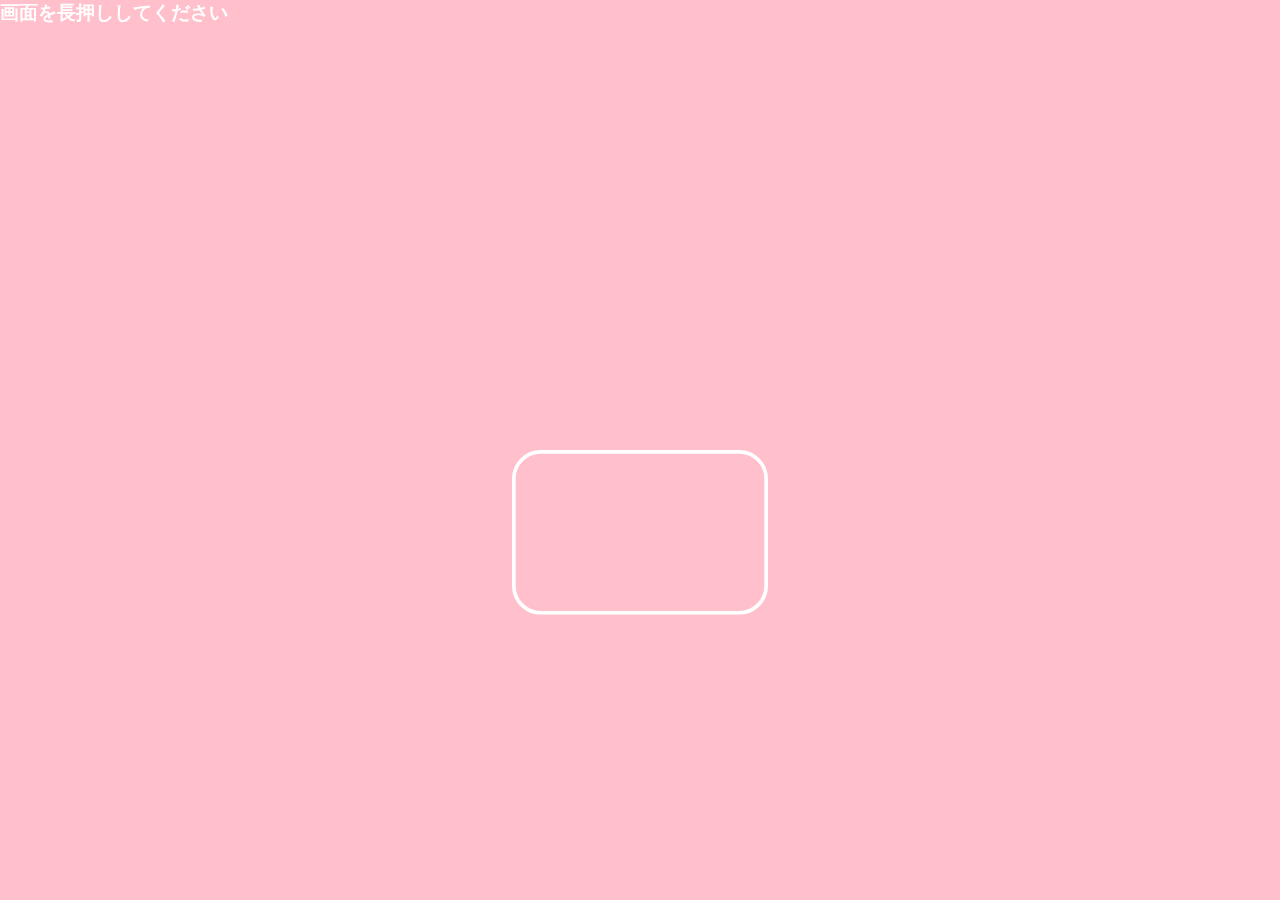
<file: index.html>
<!DOCTYPE html>
<html lang = "ja">
    <head>
    <!-- Global site tag (gtag.js) - Google Analytics -->
    <script async src="https://www.googletagmanager.com/gtag/js?id=UA-133729701-3"></script>
    <script>
        window.dataLayer = window.dataLayer || [];

        function gtag() {
            dataLayer.push(arguments);
        }
        gtag('js', new Date());

        gtag('config', 'UA-133729701-3');
    </script>
    <meta charset="utf-8">
    <link rel="stylesheet" href="style.css">
    <title>ゆうきのカラーツール</title>
</head>

<body>
    <h3 id="setumei">画面を長押ししてください</h3>
    <canvas id="canvas" width="1000" height="1000"></canvas>
    <svg id="start" data-name="レイヤー 1" xmlns="http://www.w3.org/2000/svg" viewBox="0 0 694.58 446.65">
        <rect class="cls-1" x="5" y="5" width="684.58" height="436.65" rx="73.47" />
        <!--        <path id="start1" class="cls-2" d="M272.2,520.05c0,6.4,2.1,8,13.4,8h41.1c9.91,0,11.51-2.8,12.71-15.5a19.79,19.79,0,0,0,6.6,2.6c-1.6,14.8-4.51,19.2-19.31,19.2H286.2c-15.9,0-20.8-2.7-20.8-14.4v-45.6a100.15,100.15,0,0,1-7.9,6.4,22.87,22.87,0,0,0-5-4.8,101,101,0,0,0,30.3-33.61l8.9,1.5c-.2.7-.9,1.2-2.2,1.31-.8,1.39-1.7,2.79-2.7,4.29h26.5l1.1-.4,5.3,3.31a2.45,2.45,0,0,1-1.6.8,102.5,102.5,0,0,1-9.2,14.5h29.21v36.6H331.3v-4.7H272.2Zm0-46.2v19.5h25.2v-19.5Zm28.7-6.2a69.87,69.87,0,0,0,8.1-12.2H282.6a153.35,153.35,0,0,1-10.2,12.2Zm30.4,25.7v-19.5H304.2v19.5Z" transform="translate(-152.71 -276.68)" />-->
        <path id="start1" class="cls-2" d="" transform="translate(-152.71 -276.68)" />
        <!--        <path id="start2" class="cls-2" d="M441.71,485.45a1.52,1.52,0,0,1-.6.2,2.48,2.48,0,0,1-1.5-.6c-7.61,2.5-18.71,6.6-27,10.2q.3,3.45.3,7.8c0,3.2-.1,6.8-.3,10.7l-7.3.4c.3-3.6.5-8.2.5-12.1,0-1.5,0-2.9-.1-4-11.3,5.5-20.5,12.2-20.5,18.2,0,5.8,6.9,8.6,20.7,8.6,9.7,0,18.7-.2,25.1-1l.1,6.7c-5.9.6-14.9.8-25.2.8-19.2,0-27.7-4.6-27.7-14.8,0-8.8,11.6-17.3,26.6-24.8-.6-6.3-3.4-9.4-7.4-9.4-7.3,0-14.9,4.1-23.9,14.1-2.8,3.1-6.7,7-11,10.9l-4.9-4.9c10-8.8,19.4-17.2,25.2-36.9l-5.6.1H360.5v-6.5c6.1.1,13.2.1,17.3.1l6.8-.1a130,130,0,0,0,2.7-14.31l9.8,1.2c-.2,1-1,1.61-2.5,1.81-.7,4-1.6,7.5-2.5,11.1a136.85,136.85,0,0,0,34.4-5.8l1.2,6.7c-12.5,3.9-27.6,5.3-37.5,5.6-2.4,7.5-4.9,13.5-7.2,16.9h.1c4.4-3.9,11-6.5,16.1-6.5,6.8,0,11.1,4.9,12.4,13,8.4-3.8,19-7.9,27-11Z" transform="translate(-152.71 -276.68)" />-->
        <path id="start2" class="cls-2" d="" transform="translate(-152.71 -276.68)" />
        <!--        <path id="start3" class="cls-2" d="M457,470.85c6.5,2.5,14.6,6.9,18.7,10.3l-3.8,5.6c-4-3.4-12-8-18.5-10.8Zm-.9,58.9a307.78,307.78,0,0,0,17.4-33l5.2,4.2a329.52,329.52,0,0,1-15.9,31.1,2.18,2.18,0,0,1,.5,1.4,2.66,2.66,0,0,1-.3,1.2Zm6.3-86.21c6.4,2.8,14.3,7.41,18.2,11l-3.9,5.5c-3.8-3.7-11.6-8.6-18.1-11.61Zm84,53.11H518c5,15.9,14.91,27.7,29.61,33.1a26.53,26.53,0,0,0-4.7,5.9c-15.61-6.7-25.81-19.9-31.31-37.9-2.9,14.5-10.7,27.9-30.7,38a27.12,27.12,0,0,0-5.2-4.9c18.9-9.2,26.3-21.2,29.2-34.2H480.3v-6.4H506a113.82,113.82,0,0,0,.6-13.1v-11.4h-20v-6.4h20V442.74l8.7.6c-.1.7-.7,1.2-2,1.4v14.61h23.61v30.9h9.5Zm-33.11-30.9v11.5a112.09,112.09,0,0,1-.6,13h17.6v-24.5Z" transform="translate(-152.71 -276.68)" />-->
        <path id="start3" class="cls-2" d="" transform="translate(-152.71 -276.68)" />
        <!--        <path id="start4" class="cls-2" d="M623,447c-.2.9-1.3,1.31-2.6,1.5A187.88,187.88,0,0,1,616.3,468c17.5,3.3,27.21,16,27.21,31.4,0,17.8-13.51,29.2-38.81,32.8-1-2.1-2.1-4.3-3.2-6.1,22.1-2.9,34.71-11.9,34.71-26.5,0-12.1-7.71-22.3-21.91-25-4.7,15.4-11.1,27.3-18.1,35.6a35.59,35.59,0,0,0,4.6,4.9l-5.1,4.9a51.92,51.92,0,0,1-4.3-4.9c-6.5,6.2-13.6,9.3-20.3,9.3-8.8,0-14.2-7.5-14.2-18.4,0-13.6,7.5-24.1,17.6-30.7-1.9-7.6-3.5-15.9-4.9-24.9l9.6-.2a2.51,2.51,0,0,1-2.1,2.2c1,6.9,2.1,13.6,3.5,19.8,11-5.5,21.6-5.5,26.1-5.5a18.48,18.48,0,0,1,2.4.1,200.14,200.14,0,0,0,4-21.91Zm-35.4,62.71c-4.5-7.3-8.2-16.6-11.2-27.7-6.3,4.4-12.9,12.3-12.9,23.4,0,7.1,2.7,12.2,8.1,12.2C577.8,517.65,583.1,514.05,587.6,509.75Zm4.5-5.5c6-7.3,11.2-17.5,15.2-31-1.1-.1-2.4-.1-3.5-.1a45.9,45.9,0,0,0-21.7,5.4C584.7,488.55,587.9,497.45,592.1,504.25Z" transform="translate(-152.71 -276.68)" />-->
        <!--
       <path id="start4" class="cls-2" d="" transform="translate(-152.71 -276.68)" />
        <path id="start5" class="cls-2" d="M687.6,486.55c6.6-3.4,16.9-5.8,24.8-5.8,15.9,0,25.91,9.3,25.91,24,0,18.1-15.91,28.1-36,28.1-13,0-21.9-5.2-21.9-14,0-7.4,7.3-13.4,16.4-13.4,11.3,0,18.9,9,20.4,18.1,8-3,13.8-9.4,13.8-18.7,0-10.8-8-17.7-20.6-17.7-15,0-29.7,6.7-36.3,13.1-3,2.8-6.9,7-9.6,10.1l-5.1-5.1c9-9.4,37.6-36.7,51.2-49.4-5.8.8-25.8,1.6-37.2,2a3.31,3.31,0,0,1-2.1,1.5l-.8-8.5c13.5-.1,39.3-1.1,46.6-2.2l1.5-.71,5.3,6.51a4.83,4.83,0,0,1-2.4.9c-7.1,5.8-26.1,23.6-33.9,31.1Zm13.8,40a43.73,43.73,0,0,0,9.1-1c-1.1-7.7-6.8-14.2-14.2-14.2-5.2,0-9.8,2.8-9.8,7.4C686.5,524.85,694.8,526.55,701.4,526.55Z" transform="translate(-152.71 -276.68)" />
        
-->
        <path id="start4" class="cls-2" d="" transform="translate(-152.71 -276.68)" />
        <path id="start5" class="cls-2" d="" transform="translate(-152.71 -276.68)" />
    </svg>

    <script src="https://ajax.googleapis.com/ajax/libs/jquery/3.3.1/jquery.min.js"></script>
    <script src="main.js"></script>
</body>
</html>
</file>
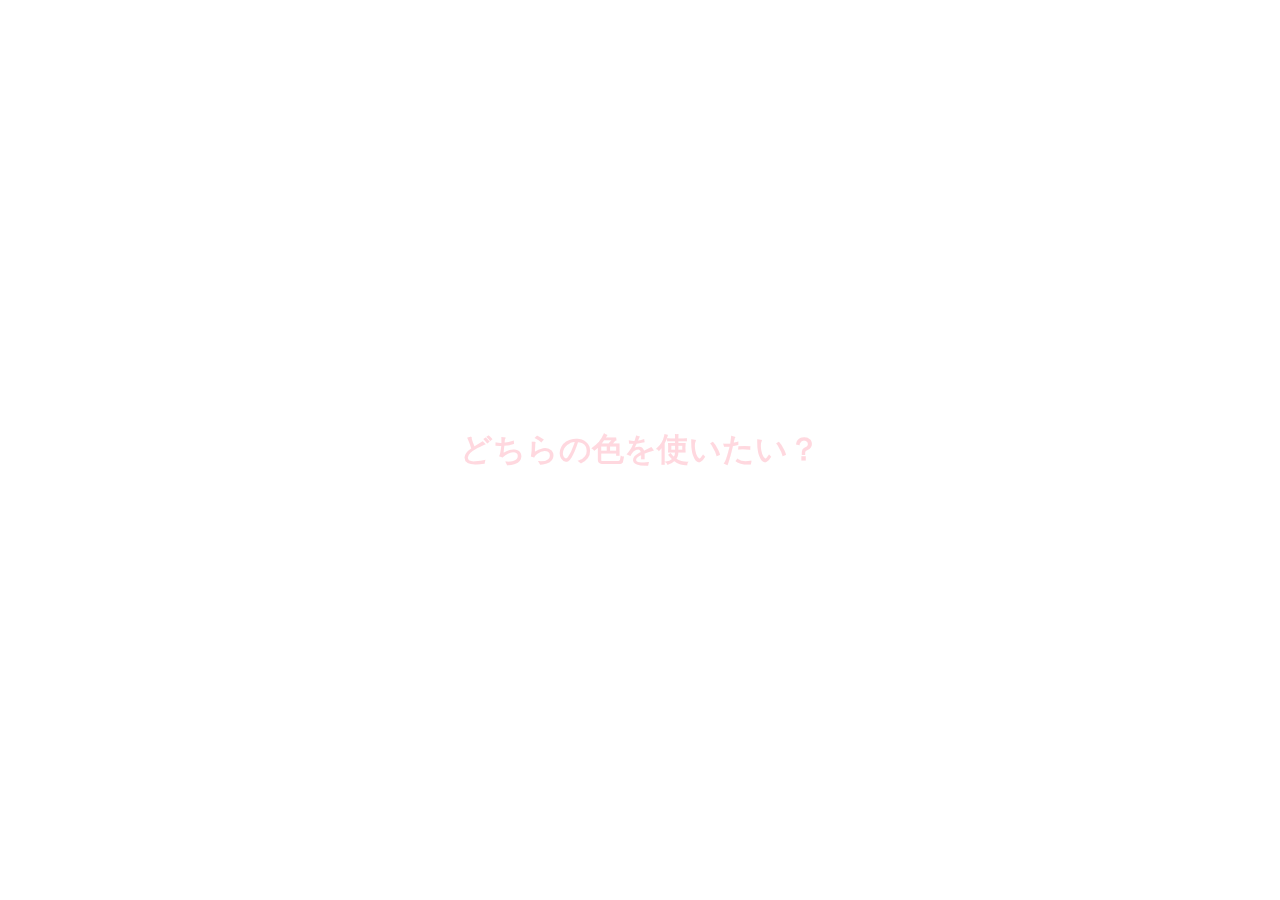
<file: next1.html>
<!DOCTYPE html>
<html lang="ja">

<head>
    <!-- Global site tag (gtag.js) - Google Analytics -->
    <script async src="https://www.googletagmanager.com/gtag/js?id=UA-133729701-3"></script>
    <script>
        window.dataLayer = window.dataLayer || [];

        function gtag() {
            dataLayer.push(arguments);
        }
        gtag('js', new Date());

        gtag('config', 'UA-133729701-3');
    </script>
    <meta charset=utf-8>
    <link rel="stylesheet" href="styleNext1.css">
</head>

<body>
    <canvas id="canvas" width="1000" height="1000"></canvas>
    <svg id="svgBright" data-name="レイヤー 1" xmlns="http://www.w3.org/2000/svg" viewBox="0 0 784.48 310.5">
        <path d="M211,446.24c21.6,5.1,47.1,23.1,47.1,57.6,0,20.4-7.8,34.8-18.3,45-15.3,15-39.9,21.6-74.41,21.6a403.31,403.31,0,0,1-42.3-2.4V343.34a247.87,247.87,0,0,1,49.2-4.8c28.2,0,46.81,5.4,60.31,16.8,10.8,9.3,17.1,22.5,17.1,39.6,0,22.5-15.3,42-38.7,50.4Zm-36.31-8.4c30.3,0,49.81-17.4,49.81-40.8v-.3c0-27-19.81-38.7-51-38.7-13.2,0-21,.9-25.5,2.1v77.7ZM148,549.14c5.7,1.2,13.8,1.5,24.3,1.5,31.5,0,59.71-12.3,59.71-46.8,0-34.2-29.71-46.8-60-46.8H148Z" transform="translate(-123.07 -328.64)" />
        <path d="M370.87,426.14a75.17,75.17,0,0,0-9-.6c-27,0-40.8,26.7-40.8,54.3v88.8h-24.9V454c0-17.4-.3-33.3-1.2-48.9h21.9l1.2,31.5h.9c7.2-20.4,24.3-35.1,44.4-35.1,2.7,0,4.8.6,7.5.9Z" transform="translate(-123.07 -328.64)" />
        <path d="M412.27,376.34c-9.6,0-16.2-7.5-16.2-17.1,0-9.3,6.9-16.8,16.5-16.8,9.9,0,16.2,7.5,16.2,16.8C428.77,369.74,421.87,376.34,412.27,376.34Zm12.6,192.3H400V405.14h24.9Z" transform="translate(-123.07 -328.64)" />
        <path d="M607.27,404.84c-.9,11.7-1.5,24.9-1.5,45v95.4c0,28.5-.6,93.9-78,93.9-18.6,0-39-4.5-51.3-12.9l6.6-19.5A90,90,0,0,0,529,619c30,0,51.91-15.9,51.91-59.1v-19.5h-.61c-8.39,15.3-25.8,27.9-50.7,27.9-39,0-66.9-34.5-66.9-80.4,0-56.7,35.4-86.7,70.8-86.7,27.91,0,42.61,15,49.5,28.2h.61l1.19-24.6Zm-26.7,63c0-28.5-20.7-46.5-43.51-46.5-28.8,0-48.9,25.5-48.9,65.1,0,34.8,16.8,62.1,48.6,62.1,18.6,0,43.81-14.1,43.81-48Z" transform="translate(-123.07 -328.64)" />
        <path d="M785.76,568.64h-24.9V472c0-26.7-9.6-49.8-37.8-49.8-19.2,0-43.2,15.9-43.2,45.9v100.5H655v-240h24.9v101.7h.6c10.8-18,30.6-29.1,50.7-29.1s54.6,12.3,54.6,67.8Z" transform="translate(-123.07 -328.64)" />
        <path d="M840.66,375.44l24.6-8.4v38.1h42.3v19.5h-42.3v94.5c0,20.7,6.3,32.1,22.2,32.1,7.5,0,12.6-.9,16.8-2.4l1.5,19.2c-5.4,2.4-13.8,3.9-24.3,3.9-39.6,0-40.8-36-40.8-53.4v-93.9h-25.2v-19.5h25.2Z" transform="translate(-123.07 -328.64)" />
    </svg>
    <svg id="svgDark" data-name="レイヤー 1" xmlns="http://www.w3.org/2000/svg" viewBox="0 0 598.5 243.6">
        <path d="M211.6,316.81a362.87,362.87,0,0,1,57.6-4.8c91.8,0,118.2,54.3,118.2,110.4,0,36.3-9.6,67.2-31.2,89.7-20.1,20.7-53.4,32.1-95.1,32.1-18.9,0-35.1-.6-49.5-2.4Zm24.9,205.8c7.5,1.2,18.3,1.5,29.1,1.5,61.8,0,95.7-35.1,95.7-100.5,0-59.4-31.8-91.5-91.2-91.5a179,179,0,0,0-33.6,3Z" transform="translate(-211.6 -302.41)" />
        <path d="M531.4,503.41c0,13.5.3,27.6,2.4,39H511l-2.4-21h-.9c-8.4,12.9-25.2,24.6-48.3,24.6-31.2,0-47.7-22.8-47.7-46.5,0-39.3,34.2-60.6,94.8-60.3,0-13.8,0-45-37.2-45-14.1,0-28.8,3.9-39.9,11.7l-6-17.1c13.2-8.7,31.5-13.8,49.8-13.8,46.2,0,58.2,32.7,58.2,65.1Zm-24.6-45.9c-30.9,0-69.6,4.5-69.6,39,0,21,13.2,30.3,28.2,30.3,24.3,0,41.4-18.6,41.4-38.4Z" transform="translate(-211.6 -302.41)" />
        <path d="M654.1,399.91a75.17,75.17,0,0,0-9-.6c-27,0-40.8,26.7-40.8,54.3v88.8H579.4V427.81c0-17.4-.31-33.3-1.2-48.9h21.9l1.19,31.5h.91c7.2-20.4,24.3-35.1,44.4-35.1,2.7,0,4.8.6,7.5.9Z" transform="translate(-211.6 -302.41)" />
        <path d="M810.09,542.41h-30.6l-56.4-80.7-15,17.1v63.6h-24.9v-240h24.9v152.7h.6c3.9-5.7,9.6-12.9,14.1-18.3l48.9-57.9h30l-61.5,67.5Z" transform="translate(-211.6 -302.41)" />
    </svg>
    <svg id="svgHigh" data-name="レイヤー 1" xmlns="http://www.w3.org/2000/svg" viewBox="0 0 594.89 310.5">
        <path d="M432.9,444.05H408V334.85H298.79v109.2h-24.9V215.75h24.9v97.5H408v-97.5h24.9Z" transform="translate(-273.89 -204.05)" />
        <path d="M495.29,251.75c-9.6,0-16.2-7.5-16.2-17.1,0-9.3,6.9-16.8,16.5-16.8,9.9,0,16.2,7.5,16.2,16.8C511.79,245.15,504.89,251.75,495.29,251.75Zm12.6,192.3H483V280.55h24.9Z" transform="translate(-273.89 -204.05)" />
        <path d="M690.29,280.25c-.9,11.7-1.5,24.9-1.5,45v95.4c0,28.5-.6,93.9-78,93.9-18.6,0-39-4.5-51.3-12.9l6.6-19.5a90,90,0,0,0,45.9,12.3c30,0,51.9-15.9,51.9-59.1v-19.5h-.6c-8.4,15.3-25.8,27.9-50.7,27.9-39,0-66.9-34.5-66.9-80.4,0-56.7,35.4-86.7,70.8-86.7,27.9,0,42.6,15,49.5,28.2h.6l1.2-24.6Zm-26.7,63c0-28.5-20.7-46.5-43.5-46.5-28.8,0-48.9,25.5-48.9,65.1,0,34.8,16.8,62.1,48.6,62.1,18.6,0,43.8-14.1,43.8-48Z" transform="translate(-273.89 -204.05)" />
        <path d="M868.79,444.05h-24.9v-96.6c0-26.7-9.6-49.8-37.8-49.8-19.2,0-43.2,15.9-43.2,45.9v100.5H738v-240h24.9v101.7h.6c10.8-18,30.6-29.1,50.7-29.1s54.6,12.3,54.6,67.8Z" transform="translate(-273.89 -204.05)" />
    </svg>
    <svg id="svgLow" data-name="レイヤー 1" xmlns="http://www.w3.org/2000/svg" viewBox="0 0 537.6 232.2">
        <path d="M368.7,437.49H249.3V208.89h24.9v207.3h94.5Z" transform="translate(-249.3 -208.89)" />
        <path d="M539.1,354.39c0,60.9-40.2,86.7-76.5,86.7-42,0-74.4-31.5-74.4-84.3,0-55.8,34.8-86.7,76.5-86.7C509.4,270.09,539.1,304.29,539.1,354.39Zm-75.3-64.8c-35.4,0-50.1,34.8-50.1,66.3,0,36.3,20.1,65.7,49.5,65.7,29.7,0,50.4-29.4,50.4-66.3C513.6,326.19,499.5,289.59,463.8,289.59Z" transform="translate(-249.3 -208.89)" />
        <path d="M786.9,273.69,735,437.49H712.8L687,355.29a494.66,494.66,0,0,1-14.4-54h-.9a422.91,422.91,0,0,1-15,54.3l-27.3,81.9H606.9l-48.3-163.8h25.8l22.8,85.8c4.5,18.3,9,35.1,12.3,51.9h.9c3.6-16.2,9-33.9,14.4-51.6l27.3-86.1h21.6l26.1,84.6c5.7,19.2,10.5,36.6,14.4,53.1h.9c3-16.2,7.5-33.3,12.9-52.8l24-84.9Z" transform="translate(-249.3 -208.89)" />
    </svg>
    <svg id="svgWarm" data-name="レイヤー 1" xmlns="http://www.w3.org/2000/svg" viewBox="0 0 776.7 231.9">
        <path d="M489.65,289.52l-63,228.3h-25.5l-29.7-122.1c-7.5-30-12.3-52.8-15.3-75.6h-.6c-3.6,22.8-9.6,45.3-18,75.3l-33,122.4h-25.5l-56.7-228.3h26.4l27.9,118.8c6.6,28.8,12.9,56.4,16.8,79.2h.9c3.3-23.1,10.8-50.1,18.3-79.5l31.5-118.5h25.2l28.8,118.2c6.3,27.3,12.9,54.6,16.2,79.5h.9c4.5-26.1,10.8-51.3,18-79.5l30.9-118.2Z" transform="translate(-222.35 -289.52)" />
        <path d="M624.64,478.82c0,13.5.3,27.6,2.4,39h-22.8l-2.4-21h-.9c-8.4,12.9-25.2,24.6-48.3,24.6-31.2,0-47.7-22.8-47.7-46.5,0-39.3,34.2-60.6,94.8-60.3,0-13.8,0-45-37.2-45-14.1,0-28.8,3.9-39.9,11.7l-6-17.1c13.2-8.7,31.5-13.8,49.8-13.8,46.2,0,58.2,32.7,58.2,65.1ZM600,432.92c-30.9,0-69.6,4.5-69.6,39,0,21,13.2,30.3,28.2,30.3,24.3,0,41.4-18.6,41.4-38.4Z" transform="translate(-222.35 -289.52)" />
        <path d="M747.34,375.32a75.17,75.17,0,0,0-9-.6c-27,0-40.8,26.7-40.8,54.3v88.8h-24.9V403.22c0-17.4-.3-33.3-1.2-48.9h21.9l1.2,31.5h.9c7.2-20.4,24.3-35.1,44.4-35.1,2.7,0,4.8.6,7.5.9Z" transform="translate(-222.35 -289.52)" />
        <path d="M999,517.82h-24.6v-94.5c0-31.8-11.4-52.2-36-52.2-20.1,0-38.4,18.9-38.4,43.8v102.9h-24.6V417c0-26.1-11.1-45.9-34.2-45.9-21.3,0-40.2,21-40.2,46.5v100.2h-24.6V396.32c0-16.8-.6-28.8-1.2-42.3h21.9l1.5,26.4h.9c9-15.9,24-30,49.8-30,21.3,0,37.8,13.2,44.7,32.7h.6c10.8-19.5,27.3-32.7,52.5-32.7,20.1,0,51.9,12.9,51.9,69Z" transform="translate(-222.35 -289.52)" />
    </svg>
    <svg id="svgCold" data-name="レイヤー 1" xmlns="http://www.w3.org/2000/svg" viewBox="0 0 582.89 243.6">
        <path d="M381.27,512.56c-10.5,5.1-30.9,10.2-57,10.2-58.8,0-106.2-38.1-106.2-115.5,0-73.8,45.9-119.7,112.8-119.7,27.3,0,43.2,5.7,50.4,9.3l-6.6,21c-10.5-5.1-25.2-9.3-43.2-9.3-51.9,0-87.3,34.8-87.3,97.8,0,60,32.4,95.4,85.8,95.4,17.4,0,34.5-3.9,45.9-9.3Z" transform="translate(-218.07 -279.46)" />
        <path d="M555.57,436.36c0,60.9-40.2,86.7-76.5,86.7-42,0-74.4-31.5-74.4-84.3,0-55.8,34.8-86.7,76.5-86.7C525.87,352.06,555.57,386.26,555.57,436.36Zm-75.3-64.8c-35.4,0-50.1,34.8-50.1,66.3,0,36.3,20.1,65.7,49.5,65.7,29.7,0,50.4-29.4,50.4-66.3C530.07,408.16,516,371.56,480.27,371.56Z" transform="translate(-218.07 -279.46)" />
        <path d="M618.26,519.46h-24.9v-240h24.9Z" transform="translate(-218.07 -279.46)" />
        <path d="M799.76,479c0,13.2.6,29.4,1.2,40.5h-22.2l-1.2-27.9h-.9c-8.4,17.1-27,31.5-53.4,31.5-37.8,0-67.2-32.7-67.2-83.1,0-55.2,32.4-87.6,70.5-87.6,24,0,40.2,11.7,47.7,25.2h.6v-98.1h24.9Zm-24.9-57.6c0-32.7-23.1-48.9-44.1-48.9-30.9,0-49.2,28.8-49.2,66.3,0,34.5,16.2,63.9,48.3,63.9,27,0,45-23.7,45-49.8Z" transform="translate(-218.07 -279.46)" />
    </svg>
    <svg id="mihonn1" data-name="レイヤー 1" xmlns="http://www.w3.org/2000/svg" viewBox="0 0 855.16 855.16">
        <rect class="cls-1" x="0.5" y="0.5" width="854.16" height="854.16" rx="108.66" />
        <path id="kyouchou" d="M414.9,165.9h-45V304.1H353.3V165.9H308.5v-14H414.9Z" transform="translate(-72.42 -72.42)" />
        <path class="others" d="M508.1,299.5c-6.2,3-17.6,6.8-34.2,6.8-31.8,0-50.8-22.4-50.8-55,0-34.2,19.2-58.8,48.6-58.8,33.6,0,42.2,30.8,42.2,49.8,0,3.8-.2,6.6-.4,9.2H439.3c.2,30.2,17.4,41.6,37,41.6a68.88,68.88,0,0,0,28.6-5.6Zm-10.6-60.4c.2-14.8-6-34-27.4-34-20,0-28.8,19-30.4,34Z" transform="translate(-72.42 -72.42)" />
        <path class="others" d="M616.9,195.1l-36,52.8,37,56.2h-19l-16.4-25.4c-4-6.6-7.6-12.6-11.6-19.6h-.4c-3.4,6.8-7.4,12.8-11.6,19.6l-16,25.4H524.5l37.4-55.6-35.6-53.4h18.6l15.8,24.2c4,6.2,7.4,11.8,11,18.2h.6c3.4-6.4,7.2-12.4,11-18.2l15.4-24.2Z" transform="translate(-72.42 -72.42)" />
        <path class="others" d="M641.5,175.3l16.4-5.6v25.4h28.2v13H657.9v63c0,13.8,4.2,21.4,14.8,21.4a32.45,32.45,0,0,0,11.2-1.6l1,12.8c-3.6,1.6-9.2,2.6-16.2,2.6-26.4,0-27.2-24-27.2-35.6V208.1H624.7v-13h16.8Z" transform="translate(-72.42 -72.42)" />
        <path class="others" d="M414.9,665.9h-45V804.1H353.3V665.9H308.5v-14H414.9Z" transform="translate(-72.42 -72.42)" />
        <path class="others" d="M508.1,799.5c-6.2,3-17.6,6.8-34.2,6.8-31.8,0-50.8-22.4-50.8-55,0-34.2,19.2-58.8,48.6-58.8,33.6,0,42.2,30.8,42.2,49.8,0,3.8-.2,6.6-.4,9.2H439.3c.2,30.2,17.4,41.6,37,41.6a68.88,68.88,0,0,0,28.6-5.6Zm-10.6-60.4c.2-14.8-6-34-27.4-34-20,0-28.8,19-30.4,34Z" transform="translate(-72.42 -72.42)" />
        <path class="others" d="M616.9,695.1l-36,52.8,37,56.2h-19l-16.4-25.4c-4-6.6-7.6-12.6-11.6-19.6h-.4c-3.4,6.8-7.4,12.8-11.6,19.6l-16,25.4H524.5l37.4-55.6-35.6-53.4h18.6l15.8,24.2c4,6.2,7.4,11.8,11,18.2h.6c3.4-6.4,7.2-12.4,11-18.2l15.4-24.2Z" transform="translate(-72.42 -72.42)" />
        <path class="others" d="M641.5,675.3l16.4-5.6v25.4h28.2v13H657.9v63c0,13.8,4.2,21.4,14.8,21.4a32.45,32.45,0,0,0,11.2-1.6l1,12.8c-3.6,1.6-9.2,2.6-16.2,2.6-26.4,0-27.2-24-27.2-35.6V708.1H624.7v-13h16.8Z" transform="translate(-72.42 -72.42)" />
        <path class="others" d="M414.9,415.9h-45V554.1H353.3V415.9H308.5v-14H414.9Z" transform="translate(-72.42 -72.42)" />
        <path class="others" d="M508.1,549.5c-6.2,3-17.6,6.8-34.2,6.8-31.8,0-50.8-22.4-50.8-55,0-34.2,19.2-58.8,48.6-58.8,33.6,0,42.2,30.8,42.2,49.8,0,3.8-.2,6.6-.4,9.2H439.3c.2,30.2,17.4,41.6,37,41.6a68.88,68.88,0,0,0,28.6-5.6Zm-10.6-60.4c.2-14.8-6-34-27.4-34-20,0-28.8,19-30.4,34Z" transform="translate(-72.42 -72.42)" />
        <path class="others" d="M616.9,445.1l-36,52.8,37,56.2h-19l-16.4-25.4c-4-6.6-7.6-12.6-11.6-19.6h-.4c-3.4,6.8-7.4,12.8-11.6,19.6l-16,25.4H524.5l37.4-55.6-35.6-53.4h18.6l15.8,24.2c4,6.2,7.4,11.8,11,18.2h.6c3.4-6.4,7.2-12.4,11-18.2l15.4-24.2Z" transform="translate(-72.42 -72.42)" />
        <path class="others" d="M641.5,425.3l16.4-5.6v25.4h28.2v13H657.9v63c0,13.8,4.2,21.4,14.8,21.4a32.45,32.45,0,0,0,11.2-1.6l1,12.8c-3.6,1.6-9.2,2.6-16.2,2.6-26.4,0-27.2-24-27.2-35.6V458.1H624.7v-13h16.8Z" transform="translate(-72.42 -72.42)" />
    </svg>
    <svg id="mihonn2" data-name="レイヤー 1" xmlns="http://www.w3.org/2000/svg" viewBox="0 0 855.16 855.16">
        <rect class="cls-1" x="0.5" y="0.5" width="854.16" height="854.16" rx="108.66" />
        <path id="kyouchou" d="M414.9,165.9h-45V304.1H353.3V165.9H308.5v-14H414.9Z" transform="translate(-72.42 -72.42)" />
        <path class="others" d="M508.1,299.5c-6.2,3-17.6,6.8-34.2,6.8-31.8,0-50.8-22.4-50.8-55,0-34.2,19.2-58.8,48.6-58.8,33.6,0,42.2,30.8,42.2,49.8,0,3.8-.2,6.6-.4,9.2H439.3c.2,30.2,17.4,41.6,37,41.6a68.88,68.88,0,0,0,28.6-5.6Zm-10.6-60.4c.2-14.8-6-34-27.4-34-20,0-28.8,19-30.4,34Z" transform="translate(-72.42 -72.42)" />
        <path class="others" d="M616.9,195.1l-36,52.8,37,56.2h-19l-16.4-25.4c-4-6.6-7.6-12.6-11.6-19.6h-.4c-3.4,6.8-7.4,12.8-11.6,19.6l-16,25.4H524.5l37.4-55.6-35.6-53.4h18.6l15.8,24.2c4,6.2,7.4,11.8,11,18.2h.6c3.4-6.4,7.2-12.4,11-18.2l15.4-24.2Z" transform="translate(-72.42 -72.42)" />
        <path class="others" d="M641.5,175.3l16.4-5.6v25.4h28.2v13H657.9v63c0,13.8,4.2,21.4,14.8,21.4a32.45,32.45,0,0,0,11.2-1.6l1,12.8c-3.6,1.6-9.2,2.6-16.2,2.6-26.4,0-27.2-24-27.2-35.6V208.1H624.7v-13h16.8Z" transform="translate(-72.42 -72.42)" />
        <path class="others" d="M414.9,665.9h-45V804.1H353.3V665.9H308.5v-14H414.9Z" transform="translate(-72.42 -72.42)" />
        <path class="others" d="M508.1,799.5c-6.2,3-17.6,6.8-34.2,6.8-31.8,0-50.8-22.4-50.8-55,0-34.2,19.2-58.8,48.6-58.8,33.6,0,42.2,30.8,42.2,49.8,0,3.8-.2,6.6-.4,9.2H439.3c.2,30.2,17.4,41.6,37,41.6a68.88,68.88,0,0,0,28.6-5.6Zm-10.6-60.4c.2-14.8-6-34-27.4-34-20,0-28.8,19-30.4,34Z" transform="translate(-72.42 -72.42)" />
        <path class="others" d="M616.9,695.1l-36,52.8,37,56.2h-19l-16.4-25.4c-4-6.6-7.6-12.6-11.6-19.6h-.4c-3.4,6.8-7.4,12.8-11.6,19.6l-16,25.4H524.5l37.4-55.6-35.6-53.4h18.6l15.8,24.2c4,6.2,7.4,11.8,11,18.2h.6c3.4-6.4,7.2-12.4,11-18.2l15.4-24.2Z" transform="translate(-72.42 -72.42)" />
        <path class="others" d="M641.5,675.3l16.4-5.6v25.4h28.2v13H657.9v63c0,13.8,4.2,21.4,14.8,21.4a32.45,32.45,0,0,0,11.2-1.6l1,12.8c-3.6,1.6-9.2,2.6-16.2,2.6-26.4,0-27.2-24-27.2-35.6V708.1H624.7v-13h16.8Z" transform="translate(-72.42 -72.42)" />
        <path class="others" d="M414.9,415.9h-45V554.1H353.3V415.9H308.5v-14H414.9Z" transform="translate(-72.42 -72.42)" />
        <path class="others" d="M508.1,549.5c-6.2,3-17.6,6.8-34.2,6.8-31.8,0-50.8-22.4-50.8-55,0-34.2,19.2-58.8,48.6-58.8,33.6,0,42.2,30.8,42.2,49.8,0,3.8-.2,6.6-.4,9.2H439.3c.2,30.2,17.4,41.6,37,41.6a68.88,68.88,0,0,0,28.6-5.6Zm-10.6-60.4c.2-14.8-6-34-27.4-34-20,0-28.8,19-30.4,34Z" transform="translate(-72.42 -72.42)" />
        <path class="others" d="M616.9,445.1l-36,52.8,37,56.2h-19l-16.4-25.4c-4-6.6-7.6-12.6-11.6-19.6h-.4c-3.4,6.8-7.4,12.8-11.6,19.6l-16,25.4H524.5l37.4-55.6-35.6-53.4h18.6l15.8,24.2c4,6.2,7.4,11.8,11,18.2h.6c3.4-6.4,7.2-12.4,11-18.2l15.4-24.2Z" transform="translate(-72.42 -72.42)" />
        <path class="others" d="M641.5,425.3l16.4-5.6v25.4h28.2v13H657.9v63c0,13.8,4.2,21.4,14.8,21.4a32.45,32.45,0,0,0,11.2-1.6l1,12.8c-3.6,1.6-9.2,2.6-16.2,2.6-26.4,0-27.2-24-27.2-35.6V458.1H624.7v-13h16.8Z" transform="translate(-72.42 -72.42)" />
    </svg>
    <svg id="mihonn3" data-name="レイヤー 1" xmlns="http://www.w3.org/2000/svg" viewBox="0 0 855.16 855.16">
        <rect class="cls-1" x="0.5" y="0.5" width="854.16" height="854.16" rx="108.66" />
        <path id="kyouchou" d="M414.9,165.9h-45V304.1H353.3V165.9H308.5v-14H414.9Z" transform="translate(-72.42 -72.42)" />
        <path class="others" d="M508.1,299.5c-6.2,3-17.6,6.8-34.2,6.8-31.8,0-50.8-22.4-50.8-55,0-34.2,19.2-58.8,48.6-58.8,33.6,0,42.2,30.8,42.2,49.8,0,3.8-.2,6.6-.4,9.2H439.3c.2,30.2,17.4,41.6,37,41.6a68.88,68.88,0,0,0,28.6-5.6Zm-10.6-60.4c.2-14.8-6-34-27.4-34-20,0-28.8,19-30.4,34Z" transform="translate(-72.42 -72.42)" />
        <path class="others" d="M616.9,195.1l-36,52.8,37,56.2h-19l-16.4-25.4c-4-6.6-7.6-12.6-11.6-19.6h-.4c-3.4,6.8-7.4,12.8-11.6,19.6l-16,25.4H524.5l37.4-55.6-35.6-53.4h18.6l15.8,24.2c4,6.2,7.4,11.8,11,18.2h.6c3.4-6.4,7.2-12.4,11-18.2l15.4-24.2Z" transform="translate(-72.42 -72.42)" />
        <path class="others" d="M641.5,175.3l16.4-5.6v25.4h28.2v13H657.9v63c0,13.8,4.2,21.4,14.8,21.4a32.45,32.45,0,0,0,11.2-1.6l1,12.8c-3.6,1.6-9.2,2.6-16.2,2.6-26.4,0-27.2-24-27.2-35.6V208.1H624.7v-13h16.8Z" transform="translate(-72.42 -72.42)" />
        <path class="others" d="M414.9,665.9h-45V804.1H353.3V665.9H308.5v-14H414.9Z" transform="translate(-72.42 -72.42)" />
        <path class="others" d="M508.1,799.5c-6.2,3-17.6,6.8-34.2,6.8-31.8,0-50.8-22.4-50.8-55,0-34.2,19.2-58.8,48.6-58.8,33.6,0,42.2,30.8,42.2,49.8,0,3.8-.2,6.6-.4,9.2H439.3c.2,30.2,17.4,41.6,37,41.6a68.88,68.88,0,0,0,28.6-5.6Zm-10.6-60.4c.2-14.8-6-34-27.4-34-20,0-28.8,19-30.4,34Z" transform="translate(-72.42 -72.42)" />
        <path class="others" d="M616.9,695.1l-36,52.8,37,56.2h-19l-16.4-25.4c-4-6.6-7.6-12.6-11.6-19.6h-.4c-3.4,6.8-7.4,12.8-11.6,19.6l-16,25.4H524.5l37.4-55.6-35.6-53.4h18.6l15.8,24.2c4,6.2,7.4,11.8,11,18.2h.6c3.4-6.4,7.2-12.4,11-18.2l15.4-24.2Z" transform="translate(-72.42 -72.42)" />
        <path class="others" d="M641.5,675.3l16.4-5.6v25.4h28.2v13H657.9v63c0,13.8,4.2,21.4,14.8,21.4a32.45,32.45,0,0,0,11.2-1.6l1,12.8c-3.6,1.6-9.2,2.6-16.2,2.6-26.4,0-27.2-24-27.2-35.6V708.1H624.7v-13h16.8Z" transform="translate(-72.42 -72.42)" />
        <path class="others" d="M414.9,415.9h-45V554.1H353.3V415.9H308.5v-14H414.9Z" transform="translate(-72.42 -72.42)" />
        <path class="others" d="M508.1,549.5c-6.2,3-17.6,6.8-34.2,6.8-31.8,0-50.8-22.4-50.8-55,0-34.2,19.2-58.8,48.6-58.8,33.6,0,42.2,30.8,42.2,49.8,0,3.8-.2,6.6-.4,9.2H439.3c.2,30.2,17.4,41.6,37,41.6a68.88,68.88,0,0,0,28.6-5.6Zm-10.6-60.4c.2-14.8-6-34-27.4-34-20,0-28.8,19-30.4,34Z" transform="translate(-72.42 -72.42)" />
        <path class="others" d="M616.9,445.1l-36,52.8,37,56.2h-19l-16.4-25.4c-4-6.6-7.6-12.6-11.6-19.6h-.4c-3.4,6.8-7.4,12.8-11.6,19.6l-16,25.4H524.5l37.4-55.6-35.6-53.4h18.6l15.8,24.2c4,6.2,7.4,11.8,11,18.2h.6c3.4-6.4,7.2-12.4,11-18.2l15.4-24.2Z" transform="translate(-72.42 -72.42)" />
        <path class="others" d="M641.5,425.3l16.4-5.6v25.4h28.2v13H657.9v63c0,13.8,4.2,21.4,14.8,21.4a32.45,32.45,0,0,0,11.2-1.6l1,12.8c-3.6,1.6-9.2,2.6-16.2,2.6-26.4,0-27.2-24-27.2-35.6V458.1H624.7v-13h16.8Z" transform="translate(-72.42 -72.42)" />
    </svg>
    <svg id="mihonn4" data-name="レイヤー 1" xmlns="http://www.w3.org/2000/svg" viewBox="0 0 855.16 855.16">
        <rect class="cls-1" x="0.5" y="0.5" width="854.16" height="854.16" rx="108.66" />
        <path id="kyouchou" d="M414.9,165.9h-45V304.1H353.3V165.9H308.5v-14H414.9Z" transform="translate(-72.42 -72.42)" />
        <path class="others" d="M508.1,299.5c-6.2,3-17.6,6.8-34.2,6.8-31.8,0-50.8-22.4-50.8-55,0-34.2,19.2-58.8,48.6-58.8,33.6,0,42.2,30.8,42.2,49.8,0,3.8-.2,6.6-.4,9.2H439.3c.2,30.2,17.4,41.6,37,41.6a68.88,68.88,0,0,0,28.6-5.6Zm-10.6-60.4c.2-14.8-6-34-27.4-34-20,0-28.8,19-30.4,34Z" transform="translate(-72.42 -72.42)" />
        <path class="others" d="M616.9,195.1l-36,52.8,37,56.2h-19l-16.4-25.4c-4-6.6-7.6-12.6-11.6-19.6h-.4c-3.4,6.8-7.4,12.8-11.6,19.6l-16,25.4H524.5l37.4-55.6-35.6-53.4h18.6l15.8,24.2c4,6.2,7.4,11.8,11,18.2h.6c3.4-6.4,7.2-12.4,11-18.2l15.4-24.2Z" transform="translate(-72.42 -72.42)" />
        <path class="others" d="M641.5,175.3l16.4-5.6v25.4h28.2v13H657.9v63c0,13.8,4.2,21.4,14.8,21.4a32.45,32.45,0,0,0,11.2-1.6l1,12.8c-3.6,1.6-9.2,2.6-16.2,2.6-26.4,0-27.2-24-27.2-35.6V208.1H624.7v-13h16.8Z" transform="translate(-72.42 -72.42)" />
        <path class="others" d="M414.9,665.9h-45V804.1H353.3V665.9H308.5v-14H414.9Z" transform="translate(-72.42 -72.42)" />
        <path class="others" d="M508.1,799.5c-6.2,3-17.6,6.8-34.2,6.8-31.8,0-50.8-22.4-50.8-55,0-34.2,19.2-58.8,48.6-58.8,33.6,0,42.2,30.8,42.2,49.8,0,3.8-.2,6.6-.4,9.2H439.3c.2,30.2,17.4,41.6,37,41.6a68.88,68.88,0,0,0,28.6-5.6Zm-10.6-60.4c.2-14.8-6-34-27.4-34-20,0-28.8,19-30.4,34Z" transform="translate(-72.42 -72.42)" />
        <path class="others" d="M616.9,695.1l-36,52.8,37,56.2h-19l-16.4-25.4c-4-6.6-7.6-12.6-11.6-19.6h-.4c-3.4,6.8-7.4,12.8-11.6,19.6l-16,25.4H524.5l37.4-55.6-35.6-53.4h18.6l15.8,24.2c4,6.2,7.4,11.8,11,18.2h.6c3.4-6.4,7.2-12.4,11-18.2l15.4-24.2Z" transform="translate(-72.42 -72.42)" />
        <path class="others" d="M641.5,675.3l16.4-5.6v25.4h28.2v13H657.9v63c0,13.8,4.2,21.4,14.8,21.4a32.45,32.45,0,0,0,11.2-1.6l1,12.8c-3.6,1.6-9.2,2.6-16.2,2.6-26.4,0-27.2-24-27.2-35.6V708.1H624.7v-13h16.8Z" transform="translate(-72.42 -72.42)" />
        <path class="others" d="M414.9,415.9h-45V554.1H353.3V415.9H308.5v-14H414.9Z" transform="translate(-72.42 -72.42)" />
        <path class="others" d="M508.1,549.5c-6.2,3-17.6,6.8-34.2,6.8-31.8,0-50.8-22.4-50.8-55,0-34.2,19.2-58.8,48.6-58.8,33.6,0,42.2,30.8,42.2,49.8,0,3.8-.2,6.6-.4,9.2H439.3c.2,30.2,17.4,41.6,37,41.6a68.88,68.88,0,0,0,28.6-5.6Zm-10.6-60.4c.2-14.8-6-34-27.4-34-20,0-28.8,19-30.4,34Z" transform="translate(-72.42 -72.42)" />
        <path class="others" d="M616.9,445.1l-36,52.8,37,56.2h-19l-16.4-25.4c-4-6.6-7.6-12.6-11.6-19.6h-.4c-3.4,6.8-7.4,12.8-11.6,19.6l-16,25.4H524.5l37.4-55.6-35.6-53.4h18.6l15.8,24.2c4,6.2,7.4,11.8,11,18.2h.6c3.4-6.4,7.2-12.4,11-18.2l15.4-24.2Z" transform="translate(-72.42 -72.42)" />
        <path class="others" d="M641.5,425.3l16.4-5.6v25.4h28.2v13H657.9v63c0,13.8,4.2,21.4,14.8,21.4a32.45,32.45,0,0,0,11.2-1.6l1,12.8c-3.6,1.6-9.2,2.6-16.2,2.6-26.4,0-27.2-24-27.2-35.6V458.1H624.7v-13h16.8Z" transform="translate(-72.42 -72.42)" />
    </svg>
    <h1 id="hueNum"></h1>
    <h1 id="satNum"></h1>
    <h1 id="lumNum"></h1>

    <div id="mainHexContainer">
        <h1 id="mainHex">Test</h1>
    </div>

    <h1 id="firstColor"></h1>
    <h2 id="secondColor"></h2>


    <script src="https://ajax.googleapis.com/ajax/libs/jquery/3.3.1/jquery.min.js"></script>
    <script src="next1.js"></script>
</body>

</html>
</file>
<file: style.css>
*{
    margin: 0;
    padding: 0;
}
#canvas{
    position: fixed;
    width: 100%;
    z-index: 100;
    background-color: pink;
}
#setumei{
    position: fixed;
    z-index: 200;
    color: white;
}
#start{
    position: fixed;
    width: 20%;
    left: 40%;
    z-index: 300;
}
#start .cls-1{
    fill: pink;
    stroke: white;
    stroke-width: 10;
    -webkit-transition: all 0.5s;
    -o-transition: all 0.5s;
    transition: all 0.5s;
}
#start:hover .cls-1{
    fill: white;
    stroke: pink;
}
#start .cls-2{
    fill: white;
    -webkit-transition: all 0.5s;
    -o-transition: all 0.5s;
    transition: all 0.5s;
}
#start:hover .cls-2{
    fill: pink;
}
#whichContainer{
    position: fixed;
    z-index: 300;
    display: flex;
    align-items: center;
    justify-content: center;
    width: 100%;
}
#which{
    position: fixed;
    z-index: 300;
    display: none;
    color: pink;
}
</file>
<file: styleNext1.css>
*{
    padding: 0;
    margin: 0;
}
#whichContainer{
    width: 100%;
    position: fixed;
    z-index: 300;
    display: flex;
    align-items: center;
    justify-content: center;
}
#which{
    position: fixed;
    z-index: 300;
    color: pink;
    display: none;
}
#canvas{
    position: fixed;
    width: 100%;
    z-index: 100;
}
#svgBright{
    position: fixed;
    z-index: 300;
    display: none;
    fill: white;
}
#svgDark{
    position: fixed;
    z-index: 300;
    display: none;
}
#satContainer{
    width: 100%;
    position: fixed;
    z-index: 300;
    display: flex;
    align-items: center;
    justify-content: center;
}
#sat{
    position: fixed;
    z-index: 300;
    color: pink;
    display: none;
}
#svgHigh{
    position: fixed;
    z-index: 300;
    display: none;
    fill: white;
}
#svgLow{
    position: fixed;
    z-index: 300;
    display: none;
    fill: gray;
}
#temperContainer{
    width: 100%;
    position: fixed;
    z-index: 300;
    display: flex;
    align-items: center;
    justify-content: center;
}
#temper{
    position: fixed;
    z-index: 300;
    color: white;
    display: none;
}
#svgWarm{
    position: fixed;
    z-index: 300;
    display: none;
    fill: white;
}
#svgCold{
    position: fixed;
    z-index: 300;
    display: none;
    fill: white;
}
#lastContainer{
    width: 100%;
    position: fixed;
    z-index: 300;
    display: flex;
    align-items: center;
    justify-content: center;
}
#last{
    position: fixed;
    z-index: 300;
    color: white;
    display: none;
}
#hueContainer{
    width: 100%;
    position: fixed;
    z-index: 300;
    display: flex;
    align-items: center;
    justify-content: center;
}
#hue{
    position: fixed;
    z-index: 300;
    color: white;
    display: none;
}
#mihonn1 .cls-1{
    stroke: white;
    stroke-width: 30;
}
#mihonn2 .cls-1{
    stroke: white;
    stroke-width: 30;
}
#mihonn3 .cls-1{
    stroke: white;
    stroke-width: 30;
}
#mihonn4 .cls-1{
    stroke: white;
    stroke-width: 30;
}
#mihonn1{
    display: none;
    position: fixed;
    width: 15%;
    left: 8%;
    top: 50%;
}
#mihonn2{
    display: none;
    position: fixed;
    width: 15%;
    left: 31%;
    top: 50%;
}
#mihonn3{
    display: none;
    position: fixed;
    width: 15%;
    left: 54%;
    top: 50%;
}
#mihonn4{
    display: none;
    position: fixed;
    width: 15%;
    left: 77%;
    top: 50%;
}
#hueNum{
    position: fixed;
    display: none;
    left: 31%;
    top: 10%;
}
#satNum{
    position: fixed;
    display: none;
    left: 31%;
    top: 20%;
}
#lumNum{
    position: fixed;
    display: none;
    left: 31%;
    top: 30%;
}
#mainHex{
    display: none;
    position: fixed;
    width: 100%;
    text-align: center;
    color: lightgray;
    -webkit-transition: all 0.5s;
    -o-transition: all 0.5s;
    transition: all 0.5s;
}
#mainHex:hover{
    color: white;
}
#mainHexContainer{
    position: fixed;
    width: 100%;
    display: flex;
    align-items: center;
    justify-content: center;
}

#firstColor{
    position: fixed;
    opacity: 0;
    z-index: 1000;
}
#secondColor{
    position: fixed;
    opacity: 0;
    z-index: 1000;
}
</file>
